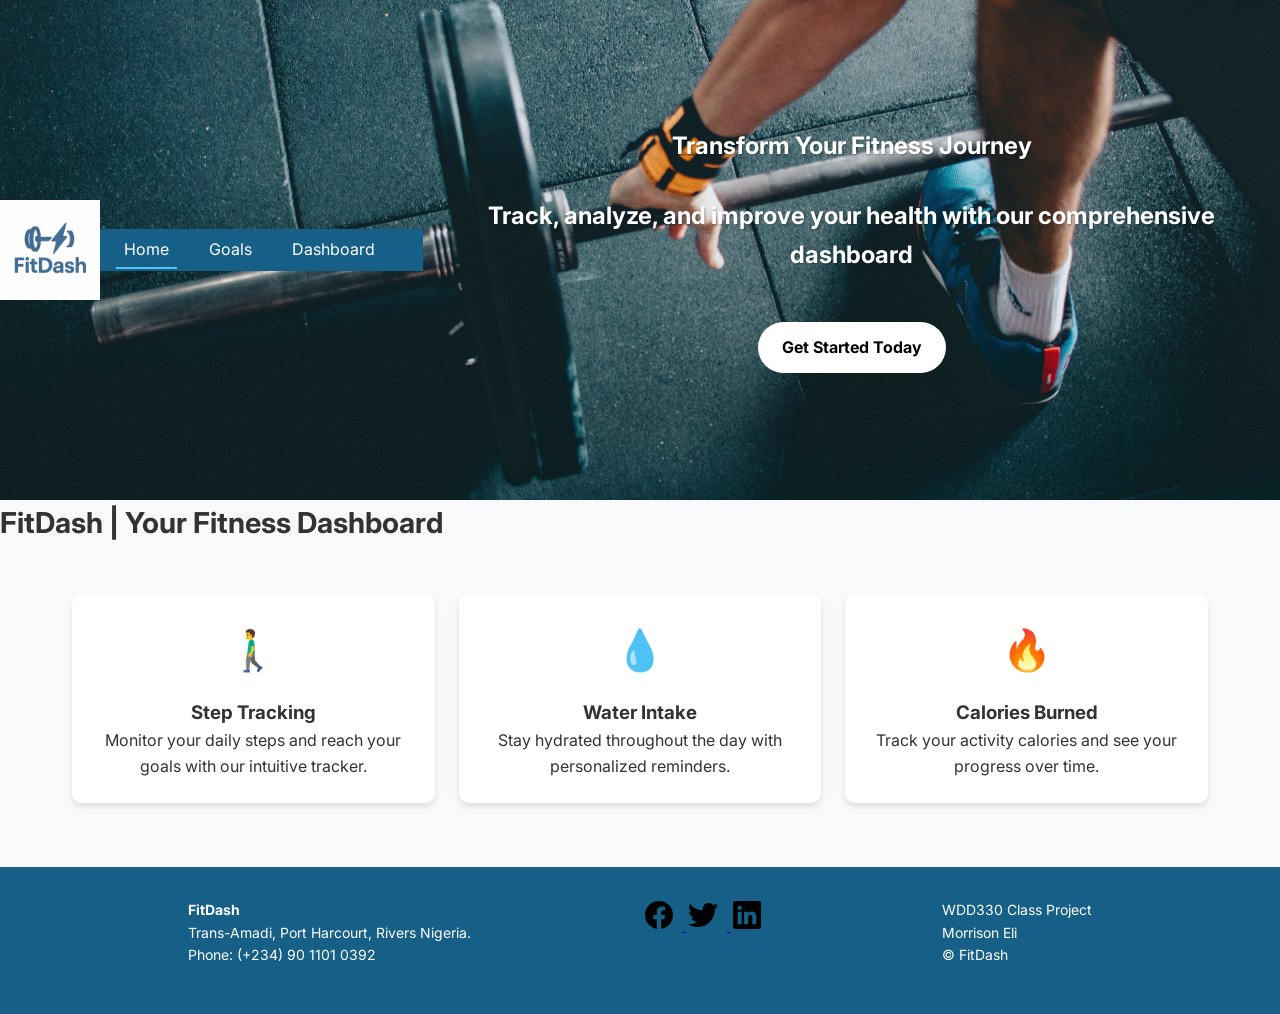
<file: index.html>
<!doctype html>
<html lang="en-US">
  <head>
    <meta charset="UTF-8" />
    <meta name="viewport" content="width=device-width, initial-scale=1.0" />
    <meta name="author" content="Morrison Eli" />
    <meta
      name="description"
      content="FitDash - Your personal fitness tracking dashboard. Track steps, water intake, calories burned, and sleep patterns to achieve your health goals."
    />
    <link rel="preconnect" href="https://fonts.googleapis.com" />
    <link rel="preconnect" href="https://fonts.gstatic.com" crossorigin />
    <link
      href="https://fonts.googleapis.com/css2?family=Inter:ital,opsz,wght@0,14..32,100..900;1,14..32,100..900&display=swap"
      rel="stylesheet"
    />
    <title>FitDash | Your Fitness Dashboard</title>
    <link rel="icon" href="images/favicon4.ico" type="image/x-icon" />
    <link rel="stylesheet" href="styles/base.css" />
    <link
      rel="stylesheet"
      media="(min-width: 768px)"
      href="styles/medium.css"
    />
    <link
      rel="stylesheet"
      media="(min-width: 1024px)"
      href="styles/large.css"
    />
  </head>
  <body>
    <header class="hero">
      <div class="dashboard-header">
        <div class="hamburger" id="hamburger">
          <div class="line"></div>
          <div class="line"></div>
          <div class="line"></div>
        </div>
        <img
          src="images/fitdash.jpg"
          data-src="images/fitness-hero.jpg"
          alt="Fitness dashboard tracking"
          loading="lazy"
          width="100"
        />
      </div>

      <nav class="main-nav" id="mainNav">
        <ul>
          <li class="active"><a href="index.html">Home</a></li>
          <li><a href="goals.html">Goals</a></li>
          <li><a href="dashboard.html">Dashboard</a></li>
        </ul>
      </nav>

      <div class="hero-content">
        <p>Transform Your Fitness Journey</p>
        <p>
          Track, analyze, and improve your health with our comprehensive
          dashboard
        </p>
        <a href="dashboard.html" class="cta-button">Get Started Today</a>
      </div>
    </header>
    <main>
      <h1>FitDash | Your Fitness Dashboard</h1>
      <div class="features">
        <section class="feature-card">
          <div class="icon">🚶‍♂️</div>
          <h3>Step Tracking</h3>
          <p>
            Monitor your daily steps and reach your goals with our intuitive
            tracker.
          </p>
        </section>
        <section class="feature-card">
          <div class="icon">💧</div>
          <h3>Water Intake</h3>
          <p>Stay hydrated throughout the day with personalized reminders.</p>
        </section>
        <section class="feature-card">
          <div class="icon">🔥</div>
          <h3>Calories Burned</h3>
          <p>Track your activity calories and see your progress over time.</p>
        </section>
      </div>
    </main>

    <footer>
      <div class="contact-info">
        <p><strong>FitDash</strong></p>
        <p>Trans-Amadi, Port Harcourt, Rivers Nigeria.</p>
        <p>Phone: (+234) 90 1101 0392</p>
      </div>
      <div class="social-icons">
        <a
          href="https://web.facebook.com/morrison.morris.77"
          target="_blank"
          aria-label="Facebook"
        >
          <img src="images/logo-facebook.svg" alt="Facebook" />
        </a>
        <a
          href="https://x.com/Elite_Morrison"
          target="_blank"
          aria-label="Twitter"
        >
          <img src="images/logo-twitter.svg" alt="Twitter" />
        </a>
        <a
          href="https://www.linkedin.com/in/morrisoneli/"
          target="_blank"
          aria-label="LinkedIn"
        >
          <img src="images/logo-linkedin.svg" alt="LinkedIn" />
        </a>
      </div>
      <div class="footer-note">
        <p>WDD330 Class Project<br />Morrison Eli</p>
        <p>&copy; <span id="year"></span> FitDash</p>
      </div>
    </footer>

    <script src="scripts/mobile-menu.js"></script>
  </body>
</html>
</file>
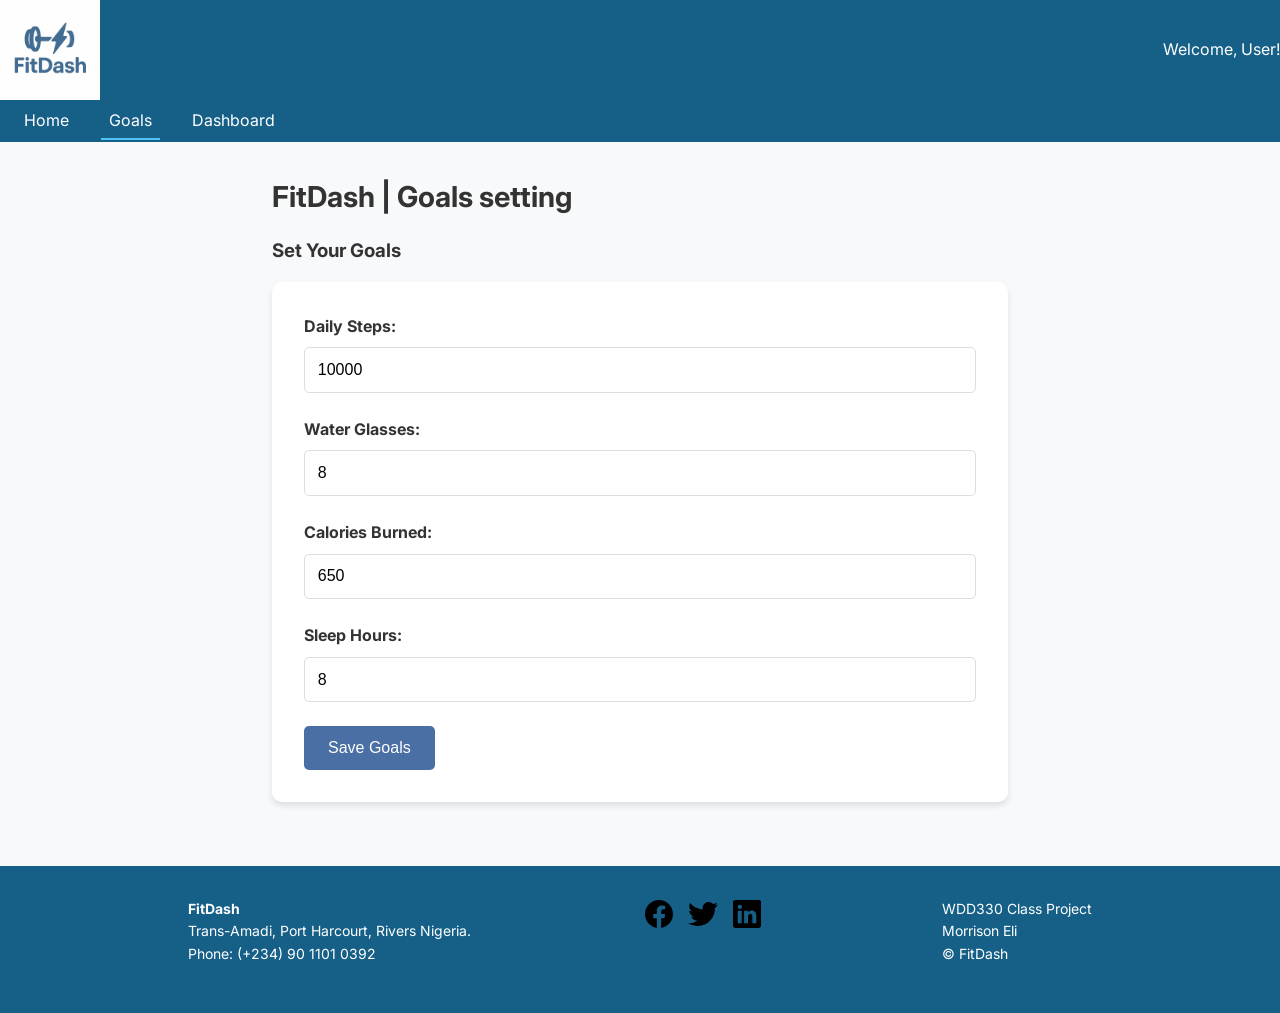
<file: goals.html>
<!doctype html>
<html lang="en-US">
  <head>
    <meta charset="UTF-8" />
    <meta name="viewport" content="width=device-width, initial-scale=1.0" />
    <meta name="author" content="Morrison Eli" />
    <meta
      name="description"
      content="Set and manage your fitness goals with FitDash. Customize daily targets for steps, water intake, calories, and sleep to match your personal health objectives."
    />
    <link rel="preconnect" href="https://fonts.googleapis.com" />
    <link rel="preconnect" href="https://fonts.gstatic.com" crossorigin />
    <link
      href="https://fonts.googleapis.com/css2?family=Inter:ital,opsz,wght@0,14..32,100..900;1,14..32,100..900&display=swap"
      rel="stylesheet"
    />
    <title>FitDash | Fitness Goals setting</title>
    <link rel="icon" href="images/favicon4.ico" type="image/x-icon" />
    <link rel="stylesheet" href="styles/base.css" />
    <link
      rel="stylesheet"
      media="(min-width: 768px)"
      href="styles/medium.css"
    />
    <link
      rel="stylesheet"
      media="(min-width: 1024px)"
      href="styles/large.css"
    />
  </head>
  <body>
    <header class="dashboard-header">
      <div class="hamburger" id="hamburger">
        <div class="line"></div>
        <div class="line"></div>
        <div class="line"></div>
      </div>
      <img
        src="images/fitdash.jpg"
        data-src="images/fitness-hero.jpg"
        alt="Fitness dashboard tracking"
        loading="lazy"
        width="100"
      />
      <span>Welcome, User!</span>
    </header>

    <div class="overlay" id="overlay"></div>

    <nav class="main-nav" id="mainNav">
      <ul>
        <li><a href="index.html">Home</a></li>
        <li class="active"><a href="goals.html">Goals</a></li>
        <li><a href="dashboard.html">Dashboard</a></li>
      </ul>
    </nav>

    <main class="goals-container">
      <h1>FitDash | Goals setting</h1>
      <h3>Set Your Goals</h3>
      <div class="goal-form">
        <div class="form-group">
          <label for="steps-goal">Daily Steps:</label>
          <input
            type="number"
            id="steps-goal"
            min="1000"
            step="500"
            value="10000"
          />
        </div>
        <div class="form-group">
          <label for="water-goal">Water Glasses:</label>
          <input type="number" id="water-goal" min="1" max="20" value="8" />
        </div>
        <div class="form-group">
          <label for="calories-goal">Calories Burned:</label>
          <input
            type="number"
            id="calories-goal"
            min="100"
            step="50"
            value="650"
          />
        </div>
        <div class="form-group">
          <label for="sleep-goal">Sleep Hours:</label>
          <input
            type="number"
            id="sleep-goal"
            min="4"
            max="12"
            step="0.5"
            value="8"
          />
        </div>
        <button id="save-goals" class="save-btn">Save Goals</button>
      </div>
    </main>

    <footer>
      <div class="contact-info">
        <p><strong>FitDash</strong></p>
        <p>Trans-Amadi, Port Harcourt, Rivers Nigeria.<br /></p>
        <p>Phone: (+234) 90 1101 0392</p>
      </div>
      <div class="social-icons">
        <a href="https://web.facebook.com/morrison.morris.77" target="_blank"
          ><img src="images/logo-facebook.svg" alt="Facebook"
        /></a>
        <a href="https://x.com/Elite_Morrison" target="_blank"
          ><img src="images/logo-twitter.svg" alt="Twitter"
        /></a>
        <a href="https://www.linkedin.com/in/morrisoneli/" target="_blank"
          ><img src="images/logo-linkedin.svg" alt="LinkedIn"
        /></a>
      </div>
      <div class="footer-note">
        <p>WDD330 Class Project<br />Morrison Eli</p>
        <p>&copy; <span id="year"></span> FitDash</p>
      </div>
    </footer>

    <script src="scripts/mobile-menu.js"></script>
    <script src="scripts/goals.js"></script>
  </body>
</html>
</file>
<file: styles/base.css>
:root {
  --primary-color: #4a6fa5;
  --secondary-color: #166088;
  --accent-color: #4fc3f7;
  --background-color: #f8f9fa;
  --card-color: #ffffff;
  --text-color: #333333;
  --success-color: #4caf50;
}

* {
  margin: 0;
  padding: 0;
  box-sizing: border-box;
}

body {
  font-family: "Inter", sans-serif;
  background-color: var(--background-color);
  color: var(--text-color);
  line-height: 1.6;
}
.hero-content {
  margin-left: 1rem;
  font-weight: bold;
}

h1 {
  font-size: 1.8rem;
  margin-bottom: 1rem;
}

/* ===== Hero Section ===== */
.hero {
  position: relative;
  min-height: 400px;
  display: flex;
  align-items: center;
  justify-content: center;
  text-align: center;
  color: white;
  overflow: hidden;
}

.hero::before {
  content: "";
  position: absolute;
  top: 0;
  left: 0;
  width: 100%;
  height: 100%;
  background: linear-gradient(
    to bottom,
    rgba(74, 111, 165, 0.1),
    rgba(22, 96, 136, 0.1)
  );
  z-index: -1;
}

.hero.loaded::before {
  background:
    linear-gradient(to bottom, rgba(74, 111, 165, 0.1), rgba(22, 96, 136, 0.1)),
    url("../images/fitness-hero.jpg") center/cover no-repeat;
}

.hero-content {
  max-width: 800px;
  padding: 2rem;
  z-index: 1;
  margin: 0 auto;
}

.hero-content h1 {
  font-size: 2.5rem;
  margin-bottom: 1rem;
  text-shadow: 1px 1px 3px rgba(0, 0, 0, 0.3);
}

.hero-content p {
  font-size: 1.2rem;
  margin-bottom: 2rem;
  text-shadow: 1px 1px 2px rgba(0, 0, 0, 0.3);
}

/* Responsive adjustments */
@media (min-width: 768px) {
  .hero {
    min-height: 500px;
  }

  .hero-content h1 {
    font-size: 3.5rem;
  }

  .hero-content p {
    font-size: 1.5rem;
  }
}

/* Feature cards hover effect */
.feature-card:hover {
  transform: translateY(-10px);
  box-shadow: 0 10px 20px rgba(0, 0, 0, 0.15);
}

.cta-button {
  display: inline-block;
  background-color: white;
  color: #000;
  padding: 0.8rem 1.5rem;
  border-radius: 30px;
  text-decoration: none;
  font-weight: bold;
  margin-top: 1rem;
  transition: all 0.3s ease;
}

.cta-button:hover {
  transform: translateY(-3px);
  box-shadow: 0 5px 15px rgba(0, 0, 0, 0.1);
}

/* Features Section */
.features {
  display: grid;
  grid-template-columns: 1fr;
  gap: 1.5rem;
  padding: 2rem;
  max-width: 1200px;
  margin: 0 auto;
}

.feature-card {
  background-color: var(--card-color);
  border-radius: 10px;
  padding: 1.5rem;
  text-align: center;
  box-shadow: 0 4px 6px rgba(0, 0, 0, 0.1);
  transition: transform 0.3s ease;
}

.feature-card:hover {
  transform: translateY(-5px);
}

.feature-card .icon {
  font-size: 2.5rem;
  margin-bottom: 1rem;
}

/* Dashboard Styles */
.dashboard-header {
  background-color: var(--secondary-color);
  color: white;
  display: flex;
  justify-content: space-between;
  align-items: center;
}

.main-nav ul {
  display: flex;
  list-style: none;
  background-color: var(--secondary-color);
  padding: 0.5rem 1rem;
}

.main-nav li {
  margin-right: 1.5rem;
}

.main-nav a:link,
.main-nav a:visited {
  color: white;
  text-decoration: none;
  padding: 0.5rem;
}

.main-nav a:hover,
.main-nav a:active {
  border-bottom: 2px solid var(--accent-color);
}

.main-nav .active a {
  border-bottom: 2px solid var(--accent-color);
}

.dashboard-grid {
  display: grid;
  grid-template-columns: 1fr;
  gap: 1.5rem;
  padding: 1.5rem;
}

.stats-card {
  background-color: var(--card-color);
  border-radius: 10px;
  padding: 1.5rem;
  box-shadow: 0 4px 6px rgba(0, 0, 0, 0.1);
  text-align: center;
}

.progress-circle {
  width: 100px;
  height: 100px;
  border-radius: 50%;
  background: conic-gradient(var(--accent-color) 0% 65%, #e0e0e0 65% 100%);
  display: flex;
  align-items: center;
  justify-content: center;
  margin: 1rem auto;
}

.progress-circle span {
  background-color: white;
  width: 80px;
  height: 80px;
  border-radius: 50%;
  display: flex;
  align-items: center;
  justify-content: center;
  font-weight: bold;
  font-size: 1.2rem;
}

.water-bottle {
  width: 60px;
  height: 100px;
  border: 2px solid var(--primary-color);
  border-radius: 5px;
  margin: 1rem auto;
  position: relative;
  overflow: hidden;
}

.water-fill {
  position: absolute;
  bottom: 0;
  width: 100%;
  background-color: var(--accent-color);
  transition: height 0.3s ease;
}

.water-controls {
  display: flex;
  justify-content: center;
  align-items: center;
  gap: 1rem;
  margin-top: 0.5rem;
}

.water-controls button {
  background-color: var(--primary-color);
  color: white;
  border: none;
  width: 30px;
  height: 30px;
  border-radius: 50%;
  font-size: 1rem;
  cursor: pointer;
}

.water-controls button:hover {
  background-color: var(--accent-color);
}

.progress-bar {
  width: 100%;
  height: 20px;
  background-color: #e0e0e0;
  border-radius: 10px;
  margin: 1rem 0;
  overflow: hidden;
}

.progress-fill {
  height: 100%;
  background-color: var(--success-color);
  transition: width 0.3s ease;
}

.sleep-display span {
  font-size: 2rem;
  font-weight: bold;
  color: var(--primary-color);
}

.sleep-controls input {
  width: 100%;
  margin-top: 1rem;
}

.chart-container,
.health-tip {
  background-color: var(--card-color);
  border-radius: 10px;
  padding: 1.5rem;
  box-shadow: 0 4px 6px rgba(0, 0, 0, 0.1);
}

#refresh-tip {
  background-color: var(--primary-color);
  color: white;
  border: none;
  padding: 0.5rem 1rem;
  border-radius: 5px;
  margin-top: 1rem;
  cursor: pointer;
}

#refresh-tip:hover {
  background-color: var(--accent-color);
}

/* Hamburger Menu Styles */
.hamburger {
  display: none;
  cursor: pointer;
  padding: 0.5rem;
}

.hamburger .line {
  width: 25px;
  height: 3px;
  background-color: white;
  margin: 5px 0;
  transition: all 0.3s ease;
}

/* Mobile Navigation */
@media (max-width: 767px) {
  .hamburger {
    display: block;
  }

  .main-nav {
    position: fixed;
    top: 0;
    left: -100%;
    width: 70%;
    height: 100vh;
    background-color: var(--secondary-color);
    transition: left 0.3s ease;
    z-index: 1000;
    padding-top: 4rem;
  }

  .main-nav.active {
    left: 0;
  }

  .main-nav ul {
    flex-direction: column;
    padding: 1rem;
  }

  .main-nav li {
    margin: 1rem 0;
  }

  .overlay {
    position: fixed;
    top: 0;
    left: 0;
    width: 100%;
    height: 100%;
    background-color: rgba(0, 0, 0, 0.5);
    z-index: 999;
    display: none;
  }

  .overlay.active {
    display: block;
  }
}

/* Goals and Profile Page Styles */
.goals-container {
  padding: 2rem;
  max-width: 800px;
  margin: 0 auto;
}

.goal-form {
  background-color: var(--card-color);
  border-radius: 10px;
  padding: 2rem;
  box-shadow: 0 4px 6px rgba(0, 0, 0, 0.1);
  margin-top: 1rem;
}

.form-group {
  margin-bottom: 1.5rem;
}

.form-group label {
  display: block;
  margin-bottom: 0.5rem;
  font-weight: bold;
}

.form-group input {
  width: 100%;
  padding: 0.8rem;
  border: 1px solid #ddd;
  border-radius: 5px;
  font-size: 1rem;
}

.save-btn {
  background-color: var(--primary-color);
  color: white;
  border: none;
  padding: 0.8rem 1.5rem;
  border-radius: 5px;
  font-size: 1rem;
  cursor: pointer;
  transition: background-color 0.3s ease;
}

.save-btn:hover {
  background-color: var(--secondary-color);
}

/*  */
#foodInput {
  padding: 8px;
  margin: 5px 0;
  width: 100%;
}

#searchFoodBtn,
#loadWorkouts {
  background-color: var(--primary-color);
  color: white;
  border: none;
  padding: 0.5rem 1rem;
  border-radius: 5px;
  margin-top: 1rem;
  cursor: pointer;
}

#searchFoodBtn:hover,
#loadWorkouts:hover {
  background-color: var(--accent-color);
}

#foodResult,
#workoutList {
  margin-top: 10px;
  text-align: left;
}

/* ===== Footer ===== */
footer {
  background-color: var(--secondary-color);
  color: white;
  font-size: 14px;
  padding: 2rem 1rem;
  margin-top: 2rem;
  display: flex;
  justify-content: space-evenly;
}

footer .contact-info,
footer .footer-note,
footer .social-icons {
  margin-bottom: 1rem;
}

footer .social-icons img {
  width: 32px;
  height: 32px;
  margin-right: 0.5rem;
}
</file>
<file: styles/medium.css>
@media (min-width: 768px) {
    .features {
        grid-template-columns: repeat(3, 1fr);
    }

    .dashboard-grid {
        grid-template-columns: repeat(2, 1fr);
    }

    .chart-container {
        grid-column: span 2;
    }
}
</file>
<file: styles/large.css>
@media (min-width: 1024px) {
    .dashboard-grid {
        grid-template-columns: repeat(4, 1fr);
        grid-template-rows: auto auto;
    }

    .stats-card {
        grid-row: 1;
    }

    .chart-container {
        grid-column: span 3;
        grid-row: 2;
    }

    .weather-widget {
        grid-column: 4;
        grid-row: 2;
    }

    .health-tip {
        grid-column: span 4;
    }
}
</file>
